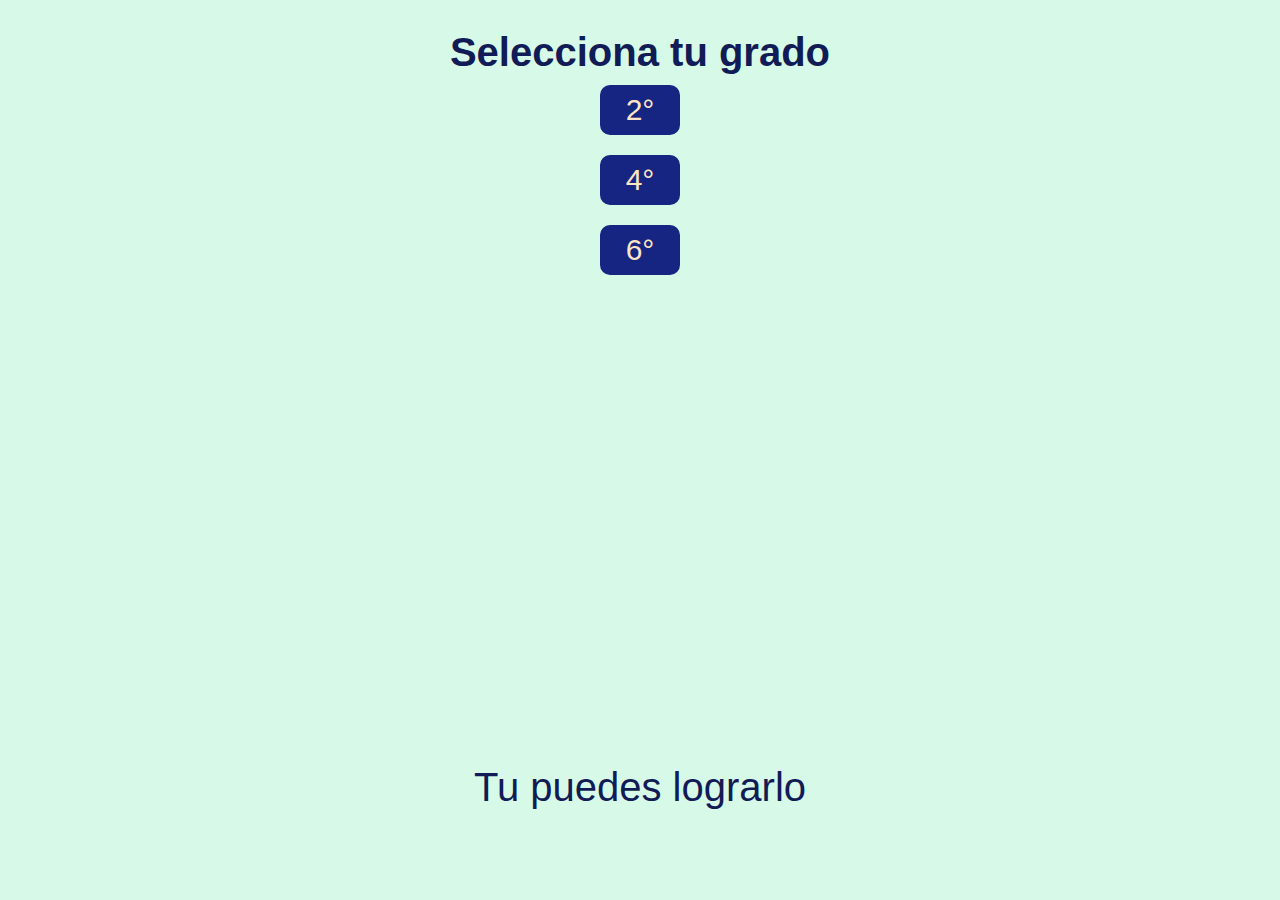
<file: index.html>
<html>

    <head>
        <link rel="stylesheet" href="index.css">
        <script src="index.js"></script>
    </head>

    <body>
        
        <div class="titulo" id ="d1">
            <b>Selecciona tu grado
            <br>
            <button class="button" onclick="grado(2)">2°</button>
            <br>
            <button class="button" onclick="grado(4)">4°</button>
            <br>
            <button class="button" onclick="grado(6)">6°</button>
            </b>
        </div>
        
    </body>

</html>
</file>
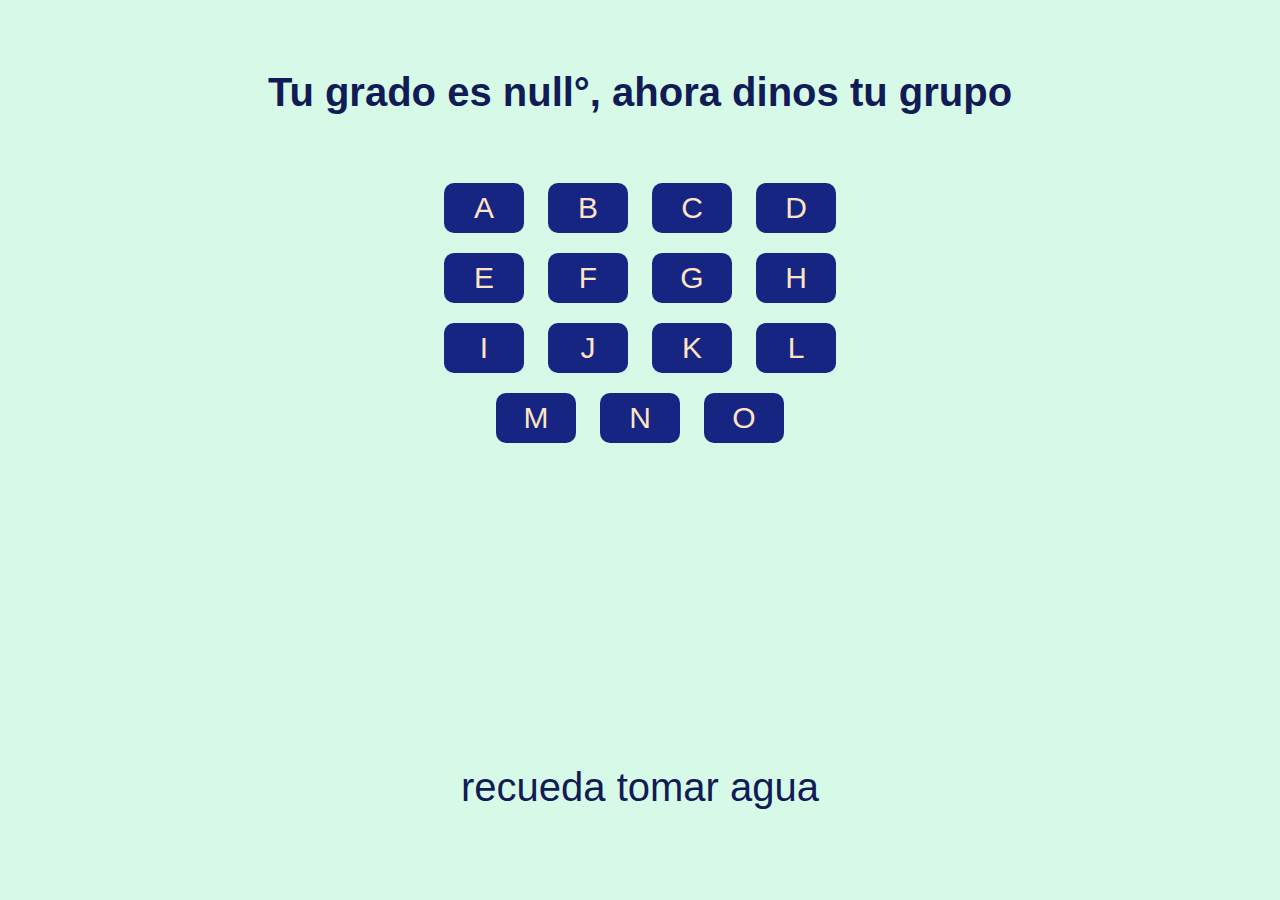
<file: grupo.html>
<html>

    <head>
        <link rel="stylesheet" href="index.css">
        <script src="index.js"></script>
    </head>

    <body>
 
        <div id="d1"><b><p id="grado" class="titulo">Hola </p>
            <br>
            <center>
            <button class="button" onclick="grupo('a')">A</button>
            <button class="button" onclick="grupo('b')">B</button>
            <button class="button" onclick="grupo('c')">C</button>
            <button class="button" onclick="grupo('d')">D</button>
            <br>
            <button class="button" onclick="grupo('e')">E</button>
            <button class="button" onclick="grupo('f')">F</button>
            <button class="button" onclick="grupo('g')">G</button>
            <button class="button" onclick="grupo('h')">H</button>
            <br>
            <button class="button" onclick="grupo('i')">I</button>
            <button class="button" onclick="grupo('j')">J</button>
            <button class="button" onclick="grupo('k')">K</button>
            <button class="button" onclick="grupo('l')">L</button>
            <br>
            <button class="button" onclick="grupo('m')">M</button>
            <button class="button" onclick="grupo('n')">N</button>
            <button class="button" onclick="grupo('o')">O</button>
            </center>
        </b>
        </div>

    </body>
    
    <script>
        var recibido = localStorage.getItem("grado");
        var etiqueta = document.getElementById("grado");
        etiqueta.textContent = "Tu grado es " + recibido + "°, ahora dinos tu grupo";

        var recibidog = localStorage.getItem("grupo");

</script>

</html>
</file>
<file: index.css>
body{
    background-color: rgb(215, 250, 232);
}
.titulo{
    font-size: 40px;
    text-align: center;
    font-family:Verdana, Geneva, Tahoma, sans-serif;
    color: #111b55;
}
div{
    margin-top: 30px;
    align-content: center;
}
button{
    color: bisque;
    background-color: #152581;
    width: 80;
    height: 50;
    font-size: 30;
    text-align: center;
    padding: 8px;
    margin: 10px;
    border-radius: 10px;
    border: white;
}
button:hover{
    background-color: #aa1a1a;
}
.error{
    font-size: 40px;
    text-align: center;
    font-family:Verdana, Geneva, Tahoma, sans-serif;
    color: #111b55;
    margin-top: 20%;
    align-content: center;
}
.frase{
    position: absolute;
    font-size: 40px;
    text-align: center;
    font-family:Verdana, Geneva, Tahoma, sans-serif;
    color: #111b55;
    bottom:50px;
    right: 25%;
    left: 25%;
}
</file>
